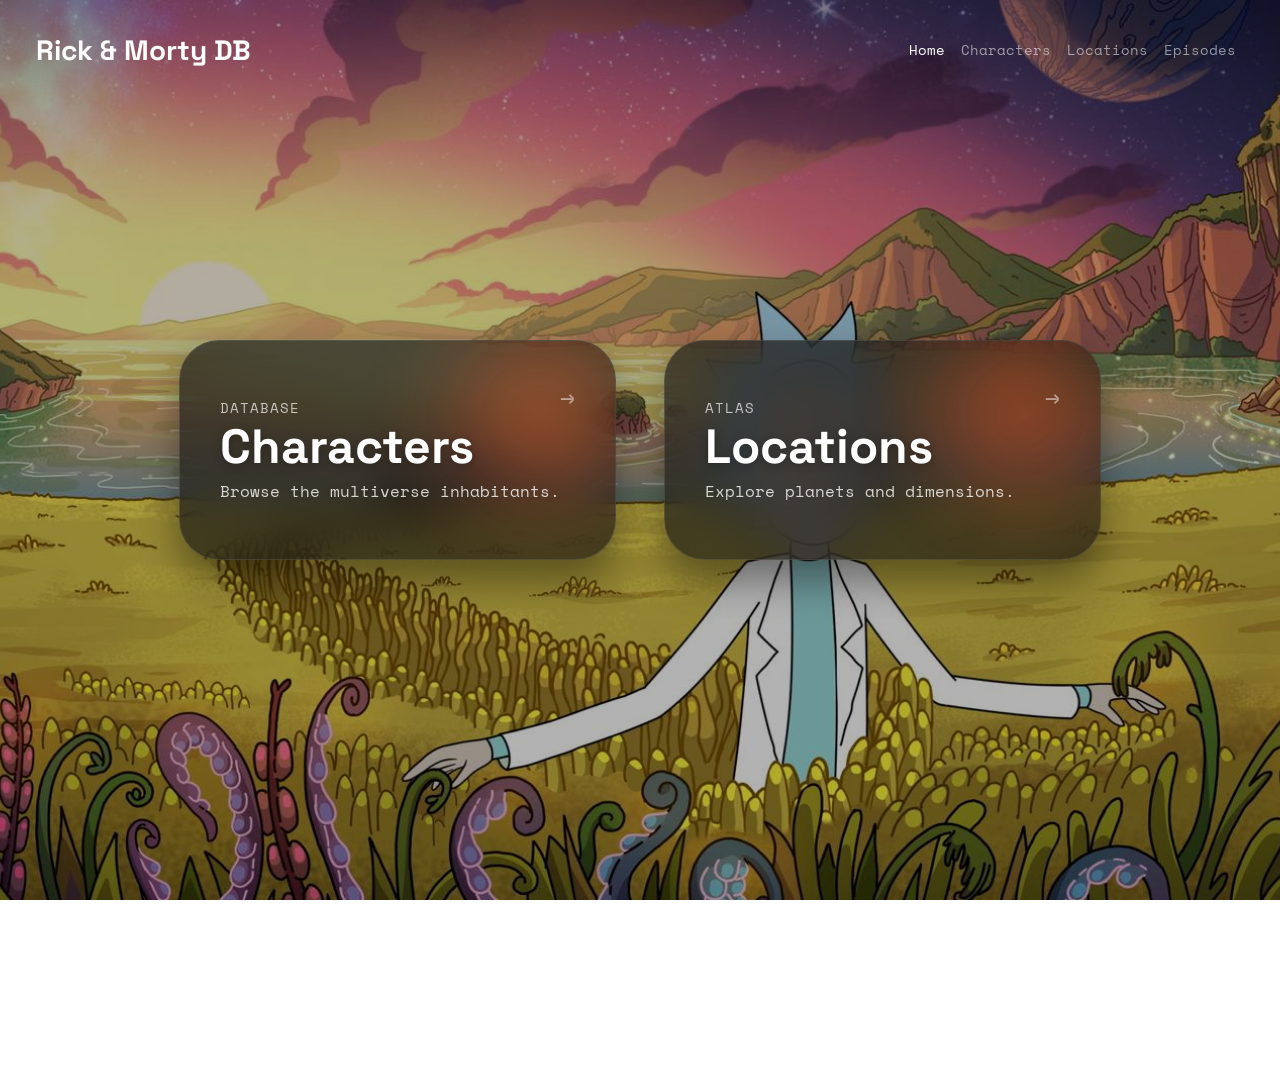
<file: index.html>
<!DOCTYPE html>
<html lang="en">
<head>
    <meta charset="UTF-8">
    <meta name="viewport" content="width=device-width, initial-scale=1.0">
    <title>Home - Rick and Morty</title>
    <link href="https://cdn.jsdelivr.net/npm/bootstrap@5.3.2/dist/css/bootstrap.min.css" rel="stylesheet">
    <link href="https://fonts.googleapis.com/css2?family=Space+Grotesk:wght@700&family=Space+Mono&display=swap" rel="stylesheet">
    
    <link rel="stylesheet" href="./assets/style/home.css">
    <link rel="stylesheet" href="./assets/style/style.css">
</head>
<body>

    <nav class="navbar navbar-expand-lg navbar-dark fixed-top p-4">
        <div class="container-fluid">
            <a class="navbar-brand fw-bold fs-3" href="#">Rick & Morty DB</a>
            <button class="navbar-toggler" type="button" data-bs-toggle="collapse" data-bs-target="#navbarNav">
                <span class="navbar-toggler-icon"></span>
            </button>
            <div class="collapse navbar-collapse justify-content-end" id="navbarNav">
                <ul class="navbar-nav">
                    <li class="nav-item"><a class="nav-link active" href="#">Home</a></li>
                    <li class="nav-item"><a class="nav-link" href="./pages/characters.html">Characters</a></li>
                    <li class="nav-item"><a class="nav-link" href="./pages/locations.html">Locations</a></li>
                    <li class="nav-item"><a class="nav-link" href="./pages/episodes.html">Episodes</a></li>
                    <div class="navbar-nav ms-auto align-items-center">
                </ul>
            </div>
        </div>
    </nav>

    <main class="hero-section">
        <div class="container">
            <div class="row g-5 justify-content-center align-items-center">
                
                <div class="col-md-6 col-lg-5">
                    <a href="./pages/characters.html" class="text-decoration-none">
                        <div class="glass-card">
                            <div class="card-glow"></div>
                            <div class="card-content">
                                <span class="card-subtitle">Database</span>
                                <h2 class="card-title">Characters</h2>
                                <p class="card-desc">Browse the multiverse inhabitants.</p>
                                <div class="arrow-icon">&rarr;</div>
                            </div>
                        </div>
                    </a>
                </div>

                <div class="col-md-6 col-lg-5">
                    <a href="./pages/locations.html" class="text-decoration-none">
                        <div class="glass-card">
                            <div class="card-glow"></div>
                            <div class="card-content">
                                <span class="card-subtitle">Atlas</span>
                                <h2 class="card-title">Locations</h2>
                                <p class="card-desc">Explore planets and dimensions.</p>
                                <div class="arrow-icon">&rarr;</div>
                            </div>
                        </div>
                    </a>
                </div>
           

            </div>
        </div>
    </main>
   <footer class="py-5 mt-auto bg-dark text-white border-top border-secondary" data-bs-theme="dark">
    <div class="container">
        <div class="row gy-4 align-items-center">
            <div class="col-md-4 text-center text-md-start">
                <a class="navbar-brand fw-bold fs-3 text-white text-decoration-none" href="#">Rick & Morty DB</a>
                <p class="text-secondary small mb-0 mt-2">"Wubba Lubba Dub Dub!" - Rick C-137</p>
            </div>

            <div class="col-md-4 text-center">
                <ul class="list-inline mb-0">
                    <li class="list-inline-item">
                        <a href="./pages/characters.html" class="nav-link d-inline text-secondary-emphasis px-2">Characters</a>
                    </li>
                    <li class="list-inline-item">
                        <a href="./pages/locations.html" class="nav-link d-inline text-secondary-emphasis px-2">Locations</a>
                    </li>
                    <li class="list-inline-item">
                        <a href="./pages/episodes.html" class="nav-link d-inline text-secondary-emphasis px-2">Episodes</a>
                    </li>
                </ul>
            </div>

            <div class="col-md-4 text-center text-md-end">
                <p class="mb-0 text-secondary small">&copy; 2026 The Citadel of Ricks. <br> All dimensions reserved.</p>
            </div>
        </div>
    </div>
</footer>

    <script src="https://cdn.jsdelivr.net/npm/bootstrap@5.3.2/dist/js/bootstrap.bundle.min.js"></script>
</body>
</html>
</file>
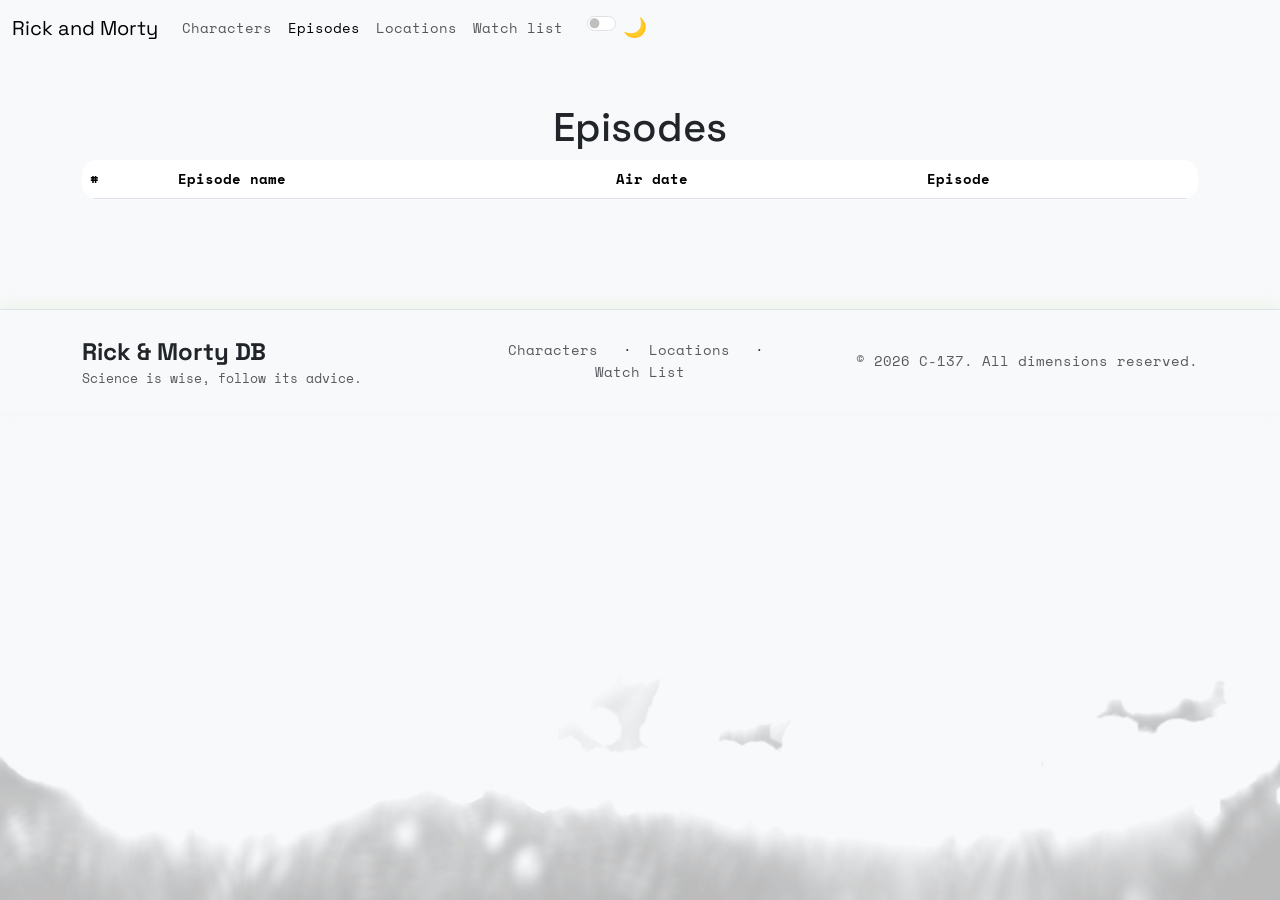
<file: pages/episodes.html>
<!DOCTYPE html>
<html lang="en">
<head>
    <meta charset="UTF-8">
    <meta name="viewport" content="width=device-width, initial-scale=1.0">
    <title>Episodes - Rick and Morty</title>
    <link  href="https://cdn.jsdelivr.net/npm/bootstrap@5.3.8/dist/css/bootstrap.min.css" rel="stylesheet">
    <link href="https://fonts.googleapis.com/css2?family=Space+Grotesk:wght@700&family=Space+Mono&display=swap" rel="stylesheet">

    <link rel="stylesheet" href="../assets/style/episodes.css">
    <link rel="stylesheet" href="../assets/style/style.css">
</head>
<body>

        <nav class="navbar navbar-expand-lg bg-body-tertiary">
  <div class="container-fluid">
    <a class="navbar-brand" href="../index.html">Rick and Morty</a>
    <button class="navbar-toggler" type="button" data-bs-toggle="collapse" data-bs-target="#navbarNavAltMarkup" aria-controls="navbarNavAltMarkup" aria-expanded="false" aria-label="Toggle navigation">
      <span class="navbar-toggler-icon"></span>
    </button>
    <div class="collapse navbar-collapse" id="navbarNavAltMarkup">
      <div class="navbar-nav">
        <a class="nav-link" href="./characters.html">Characters</a>
        <a class="nav-link active" aria-current="page" href="./episodes.html">Episodes</a>
        <a class="nav-link" href="./locations.html">Locations</a>
        <a class="nav-link" href="./watchlist.html">Watch list</a>
        <div class="navbar-nav ms-auto align-items-center">
        <div class="form-check form-switch ms-3">
            <input class="form-check-input" type="checkbox" id="themeToggle">
            <label class="form-check-label" for="themeToggle" id="themeLabel">🌙</label>
        </div>
    </div>
      </div>
    </div>
  </div>
</nav>
 <header>
        <main class="main">
            <div class="container">
                <h1 class="text-center mt-5">Episodes</h1>
            </header>
        <main class="main">
          <div class="container">
            <div class="container_episodes">

             <table class="table">
               <thead>
                 <tr>
                   <th scope="col">#</th>
                   <th scope="col">Episode name</th>
                   <th scope="col">Air date</th>
                   <th scope="col">Episode</th>
                 </tr>
               </thead>
               <tbody class="container_episodes">
               </tbody>
             </table>
            </div>
          </div>

            </div>
            <nav class="pagination-nav">
  <ul class="pagination" class1="suchara" id="pagination-container"></ul>
</nav>
        </main>
   
        <footer class="py-4 mt-5 bg-body-tertiary border-top">
    <div class="container">
        <div class="row align-items-center">
            <div class="col-md-4 text-center text-md-start">
                <a class="navbar-brand fw-bold fs-4 text-decoration-none" href="../index.html">Rick & Morty DB</a>
                <p class="text-muted small mb-0">Science is wise, follow its advice.</p>
            </div>
            <div class="col-md-4 text-center my-3 my-md-0">
                <ul class="list-inline mb-0">
                    <li class="list-inline-item"><a href="./characters.html" class="text-muted text-decoration-none">Characters</a></li>
                    <li class="list-inline-item mx-2">·</li>
                    <li class="list-inline-item"><a href="./locations.html" class="text-muted text-decoration-none">Locations</a></li>
                    <li class="list-inline-item mx-2">·</li>
                    <li class="list-inline-item"><a href="./watchlist.html" class="text-muted text-decoration-none">Watch List</a></li>
                </ul>
            </div>
            <div class="col-md-4 text-center text-md-end">
                <p class="mb-0 text-muted">&copy; 2026 C-137. All dimensions reserved.</p>
            </div>
        </div>
    </div>
</footer>


     <script src="../assets/script/episode.js"></script>
    <script src="https://cdn.jsdelivr.net/npm/bootstrap@5.3.8/dist/js/bootstrap.bundle.min.js" integrity="sha384-FKyoEForCGlyvwx9Hj09JcYn3nv7wiPVlz7YYwJrWVcXK/BmnVDxM+D2scQbITxI" crossorigin="anonymous"></script>
    <script src="../assets/script/theme.js"></script>
</body>
</html>
</file>
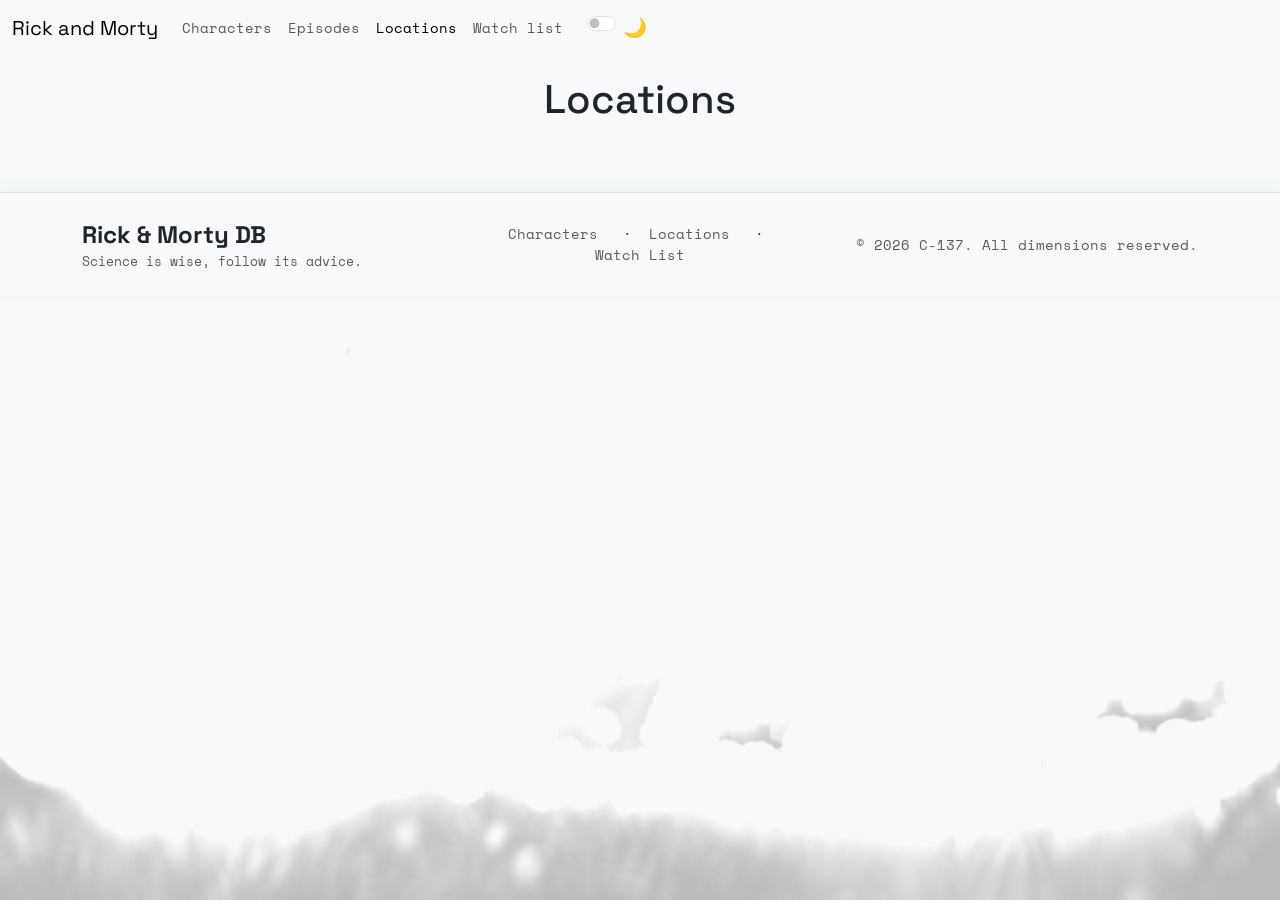
<file: pages/locations.html>
<!DOCTYPE html>
<html lang="en">
<head>
    <meta charset="UTF-8">
    <meta name="viewport" content="width=device-width, initial-scale=1.0">
    <title>Locations - Rick and Morty</title>
    <link  href="https://cdn.jsdelivr.net/npm/bootstrap@5.3.8/dist/css/bootstrap.min.css" rel="stylesheet">
    <link href="https://fonts.googleapis.com/css2?family=Space+Grotesk:wght@700&family=Space+Mono&display=swap" rel="stylesheet">

    <link rel="stylesheet" href="../assets/style/locations.css">
    <link rel="stylesheet" href="../assets/style/style.css">
   
</head>
<body>
<header>
        <nav class="navbar navbar-expand-lg bg-body-tertiary">
  <div class="container-fluid">
    <a class="navbar-brand" href="../index.html">Rick and Morty</a>
    <button class="navbar-toggler" type="button" data-bs-toggle="collapse" data-bs-target="#navbarNavAltMarkup" aria-controls="navbarNavAltMarkup" aria-expanded="false" aria-label="Toggle navigation">
      <span class="navbar-toggler-icon"></span>
    </button>
    <div class="collapse navbar-collapse" id="navbarNavAltMarkup">
      <div class="navbar-nav">
        <a class="nav-link" href="./characters.html">Characters</a>
        <a class="nav-link" href="./episodes.html">Episodes</a>
        <a class="nav-link active" aria-current="page" href="./locations.html">Locations</a>
        <a class="nav-link" href="./watchlist.html">Watch list</a>
        <div class="navbar-nav ms-auto align-items-center">
        <div class="form-check form-switch ms-3">
            <input class="form-check-input" type="checkbox" id="themeToggle">
            <label class="form-check-label" for="themeToggle" id="themeLabel">🌙</label>
        </div>
    </div>
      </div>
    </div>
  </div>
</nav>
    </header>
        <main class="main">
            <div class="container">
                <h1>Locations</h1>


            
          <div class="container-fluid">
                <div class="container_locations">
        </div>

            </div>

              <nav class="pagination-nav">
              <ul class="pagination"></ul> </nav>
        </main>
    

         <div class="modal fade" id="exampleModal" tabindex="-1">
  <div class="modal-dialog">
    <div class="modal-content">
      <div class="modal-header">
        <h5 class="modal-title">Location Info</h5>
        <button type="button" class="btn-close" data-bs-dismiss="modal"></button>
      </div>
      <div class="modal-body">
        </div>
    </div>
  </div>
</div>

  <footer class="py-4 mt-5 bg-body-tertiary border-top">
    <div class="container">
        <div class="row align-items-center">
            <div class="col-md-4 text-center text-md-start">
                <a class="navbar-brand fw-bold fs-4 text-decoration-none" href="../index.html">Rick & Morty DB</a>
                <p class="text-muted small mb-0">Science is wise, follow its advice.</p>
            </div>
            <div class="col-md-4 text-center my-3 my-md-0">
                <ul class="list-inline mb-0">
                    <li class="list-inline-item"><a href="./characters.html" class="text-muted text-decoration-none">Characters</a></li>
                    <li class="list-inline-item mx-2">·</li>
                    <li class="list-inline-item"><a href="./locations.html" class="text-muted text-decoration-none">Locations</a></li>
                    <li class="list-inline-item mx-2">·</li>
                    <li class="list-inline-item"><a href="./watchlist.html" class="text-muted text-decoration-none">Watch List</a></li>
                </ul>
            </div>
            <div class="col-md-4 text-center text-md-end">
                <p class="mb-0 text-muted">&copy; 2026 C-137. All dimensions reserved.</p>
            </div>
        </div>
    </div>
</footer>

    <script src="../assets/script/locations.js"></script>
    <script src="https://cdn.jsdelivr.net/npm/bootstrap@5.3.8/dist/js/bootstrap.bundle.min.js" integrity="sha384-FKyoEForCGlyvwx9Hj09JcYn3nv7wiPVlz7YYwJrWVcXK/BmnVDxM+D2scQbITxI" crossorigin="anonymous"></script>
    <script src="../assets/script/theme.js"></script>
</body>
</html>
</file>
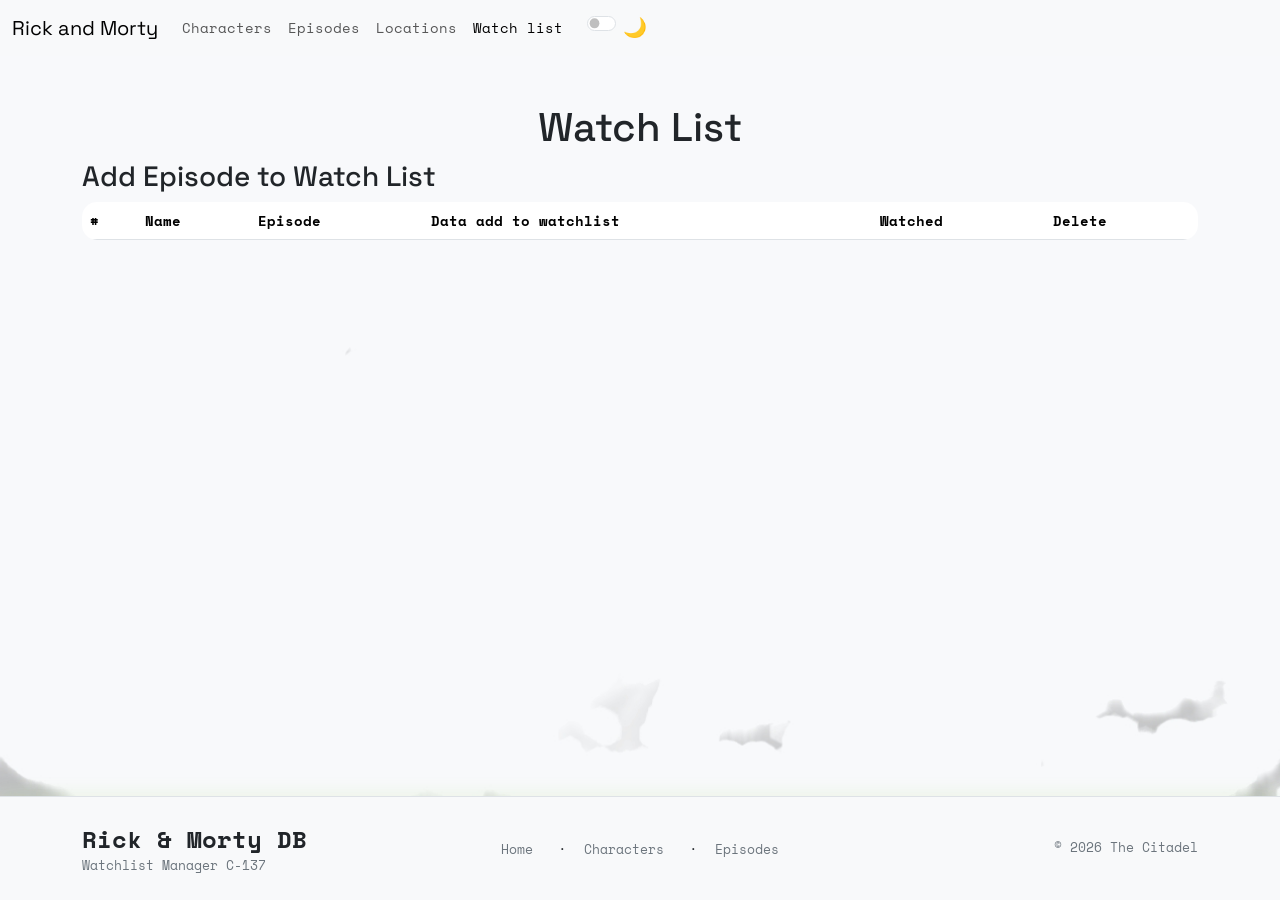
<file: pages/watchlist.html>
<!DOCTYPE html>
<html lang="en">
<head>
    <meta charset="UTF-8">
    <meta name="viewport" content="width=device-width, initial-scale=1.0">
    <title>Watch List - Rick and Morty</title>
    <link  href="https://cdn.jsdelivr.net/npm/bootstrap@5.3.8/dist/css/bootstrap.min.css" rel="stylesheet">
    <link href="https://fonts.googleapis.com/css2?family=Space+Grotesk:wght@700&family=Space+Mono&display=swap" rel="stylesheet">
    
    <link rel="stylesheet" href="../assets/style/style.css">
    <link rel="stylesheet" href="../assets/style/watchlist.css">
</head>
<body>

        <nav class="navbar navbar-expand-lg bg-body-tertiary">
  <div class="container-fluid">
    <a class="navbar-brand" aria-current="page" href="../index.html">Rick and Morty</a>
    <button class="navbar-toggler" type="button" data-bs-toggle="collapse" data-bs-target="#navbarNavAltMarkup" aria-controls="navbarNavAltMarkup" aria-expanded="false" aria-label="Toggle navigation">
      <span class="navbar-toggler-icon"></span>
    </button>
    <div class="collapse navbar-collapse" id="navbarNavAltMarkup">
      <div class="navbar-nav">
        <a class="nav-link" href="./characters.html">Characters</a>
        <a class="nav-link" href="./episodes.html">Episodes</a>
        <a class="nav-link" href="./locations.html">Locations</a>
        <a class="nav-link active" aria-current="page" href="./watchlist.html">Watch list</a>
        <div class="navbar-nav ms-auto align-items-center">
        <div class="form-check form-switch ms-3">
            <input class="form-check-input" type="checkbox" id="themeToggle">
            <label class="form-check-label" for="themeToggle" id="themeLabel">🌙</label>
        </div>
    </div>
      </div>
    </div>
  </div>



<header>

</header>
</nav>
<main class="main">
    <div class="container">
      <h1 class="text-center mt-5">Watch List</h1>

      <div class="box_to_add">
        <h3 class="epison_name">Add Episode to Watch List</h3>
      </div>

     <table class="table">
               <thead>
                 <tr>
                   <th scope="col">#</th>
                   <th scope="col">Name</th>
                   <th scope="col">Episode</th>
                   <th scope="col">Data add to watchlist</th>
                   <th scope="col">Watched</th>
                   <th scope="col">Delete</th>  
                 </tr>
               </thead>
               <tbody id="tbody_watchlist">
                </tbody>
             </table>
</main>

  <footer class="py-4 mt-5 bg-body-tertiary border-top">
    <div class="container">
        <div class="row align-items-center">
            <div class="col-md-4 text-center text-md-start">
                <span class="fw-bold fs-4">Rick & Morty DB</span>
                <p class="text-secondary small mb-0">Watchlist Manager C-137</p>
            </div>
            <div class="col-md-4 text-center my-3 my-md-0">
                <ul class="list-inline mb-0">
                    <li class="list-inline-item"><a href="../index.html" class="text-secondary text-decoration-none small">Home</a></li>
                    <li class="list-inline-item mx-2">·</li>
                    <li class="list-inline-item"><a href="./characters.html" class="text-secondary text-decoration-none small">Characters</a></li>
                    <li class="list-inline-item mx-2">·</li>
                    <li class="list-inline-item"><a href="./episodes.html" class="text-secondary text-decoration-none small">Episodes</a></li>
                </ul>
            </div>
            <div class="col-md-4 text-center text-md-end">
                <p class="mb-0 text-secondary small">&copy; 2026 The Citadel</p>
            </div>
        </div>
    </div>
</footer>

      <script src="../assets/script/watchlist.js"></script>
  <script src="https://cdn.jsdelivr.net/npm/bootstrap@5.3.8/dist/js/bootstrap.bundle.min.js"
    integrity="sha384-FKyoEForCGlyvwx9Hj09JcYn3nv7wiPVlz7YYwJrWVcXK/BmnVDxM+D2scQbITxI"
    crossorigin="anonymous"></script>
    <script src="../assets/script/theme.js"></script>
</body>

</html>
</file>
<file: assets/style/home.css>
body, html {
    height: 100%;
    margin: 0;
    font-family: 'Segoe UI', Tahoma, Geneva, Verdana, sans-serif;
    overflow-x: hidden;
}

.hero-section {
    background: url('../images/image.jpg') no-repeat center center;
    background-size: cover;
    height: 100vh;
    width: 100%;
    display: flex;
    align-items: center;
    justify-content: center;
    position: relative;
}

.hero-section::after {
    content: '';
    position: absolute;
    top: 0; left: 0; right: 0; bottom: 0;
    background: rgba(0, 0, 0, 0.3);
    z-index: 1;
}

.container {
    position: relative;
    z-index: 2; 
}

.glass-card {
    position: relative;
    width: 100%;
    height: 220px;
    border-radius: 40px; /* Highly rounded corners like reference */
    background: rgba(20, 20, 20, 0.65); /* Dark base */
    backdrop-filter: blur(20px); /* Frosted glass effect */
    -webkit-backdrop-filter: blur(20px);
    border: 1px solid rgba(255, 255, 255, 0.1);
    box-shadow: 0 20px 40px rgba(0, 0, 0, 0.4);
    overflow: hidden;
    transition: transform 0.3s ease, box-shadow 0.3s ease;
    cursor: pointer;
}

.glass-card:hover {
    transform: translateY(-10px);
    box-shadow: 0 30px 60px rgba(0, 0, 0, 0.6);
    border-color: rgba(255, 255, 255, 0.3);
}

.card-glow {
    position: absolute;
    top: -50px;
    right: -50px;
    width: 250px;
    height: 250px;
    background: radial-gradient(circle, rgba(255, 87, 34, 0.7) 0%, rgba(255, 87, 34, 0) 70%);
    opacity: 0.8;
    filter: blur(40px);
    pointer-events: none;
    transition: opacity 0.3s ease;
}

.card-content {
    position: relative;
    z-index: 3;
    padding: 2.5rem;
    height: 100%;
    display: flex;
    flex-direction: column;
    justify-content: center;
    color: white;
}

.card-subtitle {
    font-size: 0.9rem;
    text-transform: uppercase;
    letter-spacing: 1px;
    opacity: 0.7;
    margin-bottom: 5px;
}

.card-title {
    font-size: 3rem; 
    font-weight: 700;
    margin-bottom: 0.5rem;
    line-height: 1;
    text-shadow: 0 2px 10px rgba(0,0,0,0.3);
}

.card-desc {
    font-size: 1rem;
    opacity: 0.8;
    margin: 0;
}

.arrow-icon {
    position: absolute;
    top: 2.5rem;
    right: 2.5rem;
    font-size: 1.5rem;
    opacity: 0.5;
    transition: transform 0.3s ease, opacity 0.3s ease;
}

.glass-card:hover .arrow-icon {
    transform: translateX(5px);
    opacity: 1;
    color: #ff8a65; 
}

/* Light Theme Background */
[data-bs-theme="light"] body {
    background-image: url('../images/Untitled98.jpg');
    background-size: cover;
    background-attachment: fixed;
    background-position: center;
    background-repeat: no-repeat;
    transition: background-image 0.5s ease-in-out; /* Smooth transition */
}

/* Dark Theme Background */
[data-bs-theme="dark"] body {
    background-image: url('../images/Untitled971.jpg');
    background-size: cover;
    background-attachment: fixed;
    background-position: center;
    background-repeat: no-repeat;
    transition: background-image 0.5s ease-in-out;
}
</file>
<file: assets/style/style.css>
*{
    margin: 0%;
    padding: 0;
    box-sizing: border-box;
}

.container {
    width: 90%;
    margin: auto;
}

.container_episodes {
    display: flex;
    flex-wrap: wrap;
    gap: 20px;
    justify-content: center;
}

/* Smoothly transition background and text colors */
body {
    transition: background-color 0.3s ease, color 0.3s ease;
}

/* Adjust the toggle switch appearance */
.form-check-input:checked {
    background-color: #97ce4c; /* Rick's Portal Green */
    border-color: #97ce4c;
}

#themeLabel {
    cursor: pointer;
    font-size: 1.2rem;
    user-select: none;
}

footer {
    border-top: 2px solid #b7e4f9 !important; /* Subtle blue */
    box-shadow: 0px -5px 15px rgba(151, 206, 76, 0.1); /* Subtle portal green glow */
}

footer a:hover {
    color: #97ce4c !important; /* Rick's portal green on hover */
    transition: 0.3s;
}

/* Light Theme Background */
[data-bs-theme="light"] body {
    background-image: url('../images/Untitled98.jpg');
    background-size: cover;
    background-attachment: fixed;
    background-position: center;
    background-repeat: no-repeat;
    transition: background-image 0.5s ease-in-out; /* Smooth transition */
}

/* Dark Theme Background */
[data-bs-theme="dark"] body {
    background-image: url('../images/Untitled971.jpg');
    background-size: cover;
    background-attachment: fixed;
    background-position: center;
    background-repeat: no-repeat;
    transition: background-image 0.5s ease-in-out;
}

h1, h2, h3, .navbar-brand {
    font-family: 'Space Grotesk', sans-serif;
}

body, .table {
    font-family: 'Space Mono', monospace;
    font-size: 0.9rem;
}
</file>
<file: assets/style/episodes.css>
* {
    margin: 0%;
    padding: 0;
    box-sizing: border-box;
}

.container_characters {
    display: flex;
    flex-wrap: wrap;
    gap: 20px;
    justify-content: center;
}

.pagination-nav{
    display: flex;
    justify-content: center;
    margin-top: 20px;
}


.row{
    display: flex;
    justify-content: center;
}

img.card-img-top{
    border-radius: 15px;
}

img{
    border-radius: 15px;
}

.modal-content-wrapper {
  display: flex;
  gap: 20px;
}

.modal-info-text h1 {
  margin-top: 0;
}

/* Smoothly transition background and text colors */
body {
    transition: background-color 0.3s ease, color 0.3s ease;
}

/* Adjust the toggle switch appearance */
.form-check-input:checked {
    background-color: #97ce4c; /* Rick's Portal Green */
    border-color: #97ce4c;
}

#themeLabel {
    cursor: pointer;
    font-size: 1.2rem;
    user-select: none;
}

/* HeroUI Style for Rick & Morty */
.pagination {
    display: flex;
    gap: 10px; 
    justify-content: center;
    border: none;
}

.page-link {
    background-color: #27272a !important; /* Dark Gray */
    color: #97ce4c !important; /* Portal Green */
    border: none !important;
    border-radius: 12px !important; /* Super rounded */
    padding: 10px 18px;
    transition: 0.3s;
}

.page-item.active .page-link {
    background-color: #97ce4c !important; /* Neon Green background when active */
    color: #000 !important; /* Black text */
    box-shadow: 0 0 15px rgba(151, 206, 76, 0.5);
}

.page-link:hover {
    transform: translateY(-3px);
    background-color: #3f3f46 !important;
}

/* Ensure this is in your CSS */
.pagination-nav {
    display: flex;
    justify-content: center;
    margin: 30px 0;
}

.pagination {
    gap: 8px;
}

.page-link {
    background-color: #27272a !important;
    color: #97ce4c !important; /* Neon Green */
    border: none !important;
    border-radius: 12px !important;
    padding: 10px 16px;
    transition: 0.3s;
}

.page-item.active .page-link {
    background-color: #97ce4c !important;
    color: #000 !important;
    box-shadow: 0 0 15px rgba(151, 206, 76, 0.5);
}

.suchara{
    justify-content: center;
}

.table{
    border-radius: 15px;
    overflow: hidden;
}
</file>
<file: assets/style/locations.css>
*{
    margin: 0%;
    padding: 0;
    box-sizing: border-box;
}

.container {
    width: 90%;
    margin: auto;
}

.container_episodes {
    display: flex;
    flex-wrap: wrap;
    gap: 20px;
    justify-content: center;
}

.row{
    display: flex;
    justify-content: center;
}

h1{
    text-align: center;
    margin: 20px 0;
}

/* Smoothly transition background and text colors */
body {
    transition: background-color 0.3s ease, color 0.3s ease;
}

/* Adjust the toggle switch appearance */
.form-check-input:checked {
    background-color: #97ce4c; /* Rick's Portal Green */
    border-color: #97ce4c;
}

#themeLabel {
    cursor: pointer;
    font-size: 1.2rem;
    user-select: none;
}

/* HeroUI Style for Rick & Morty */
.pagination {
    display: flex;
    gap: 10px; /* Space between "islands" */
    justify-content: center;
    border: none;
}

.page-link {
    background-color: #27272a !important; /* Dark Gray */
    color: #97ce4c !important; /* Portal Green */
    border: none !important;
    border-radius: 12px !important; /* Super rounded */
    padding: 10px 18px;
    transition: 0.3s;
}

.page-item.active .page-link {
    background-color: #97ce4c !important; /* Neon Green background when active */
    color: #000 !important; /* Black text */
    box-shadow: 0 0 15px rgba(151, 206, 76, 0.5);
}

.page-link:hover {
    transform: translateY(-3px);
    background-color: #3f3f46 !important;
}

.btn-primary {
    background-color: #97ce4c;
    border-color: #97ce4c;
    font-weight: 600;
    transition: background-color 0.3s ease, border-color 0.3s ease;
}
</file>
<file: assets/style/watchlist.css>
body {
    display: flex;
    flex-direction: column;
    min-height: 100vh;
    margin: 0;
}

main.main {
    flex: 1 0 auto; 
}

footer {
    flex-shrink: 0;
}

.table{
    border-radius: 15px;
    overflow: hidden;
}
</file>
